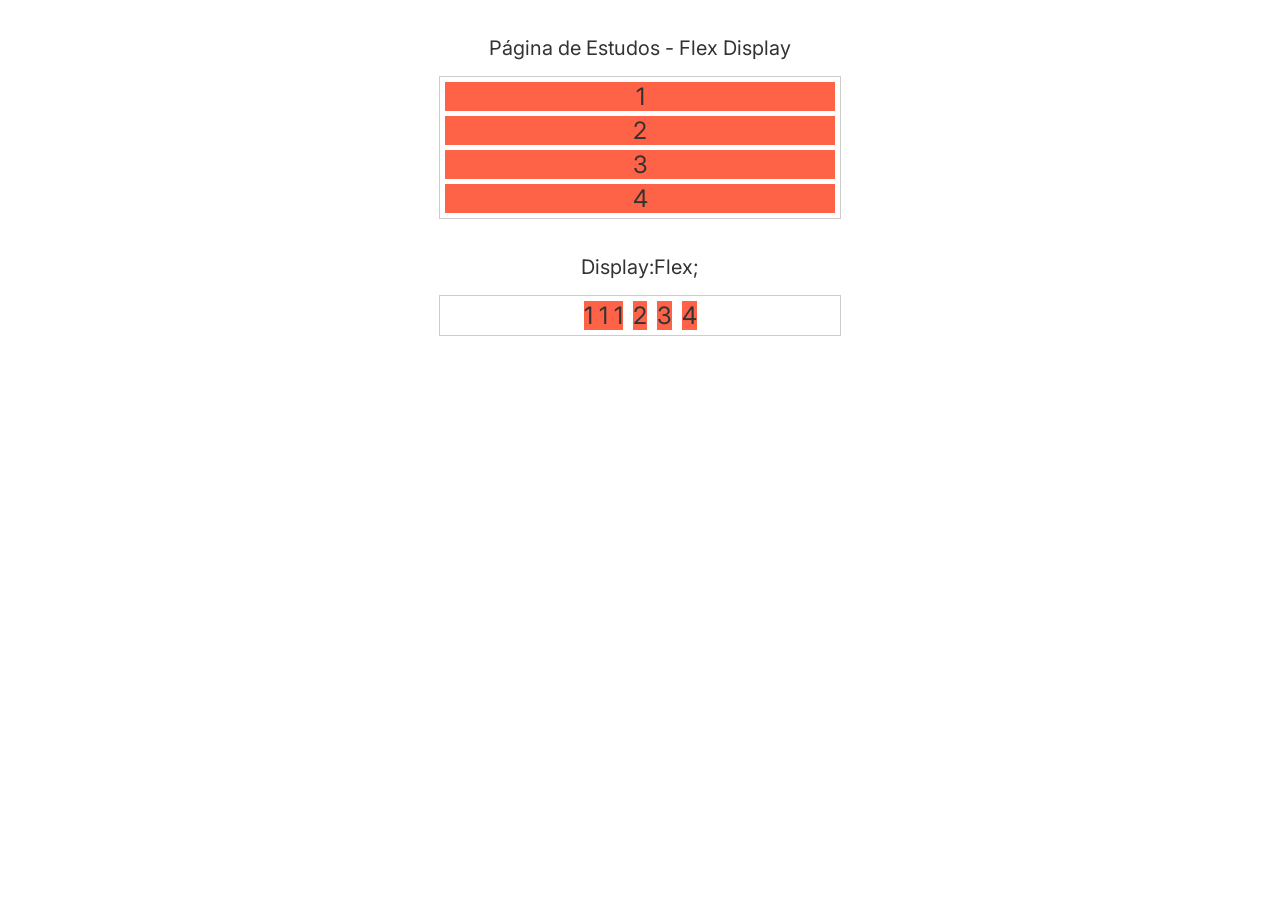
<file: index.html>
<!DOCTYPE html>
<html lang="pt-br">

<head>
    <meta charset="UTF-8">
    <meta name="viewport" content="width=device-width, initial-scale=1.0">
    <title>Grid</title>
    <link rel="stylesheet" href="_css/style.css">
    <link rel="preconnect" href="https://fonts.googleapis.com">
    <link rel="preconnect" href="https://fonts.gstatic.com" crossorigin>
    <link
        href="https://fonts.googleapis.com/css2?family=Inter:ital,opsz,wght@0,14..32,100..900;1,14..32,100..900&display=swap"
        rel="stylesheet">

</head>

<body>
    <h1>Página de Estudos - Flex Display</h1>
    <section class="container">
        <div class="item">1</div>
        <div class="item">2</div>
        <div class="item">3</div>
        <div class="item">4</div>
    </section>
    <h1>Display:Flex;</h1>
    <section class="container flex">
        <div class="item">1 1 1</div>
        <div class="item">2</div>
        <div class="item">3</div>
        <div class="item">4 </div>
    </section>
</body>

</html>
</file>
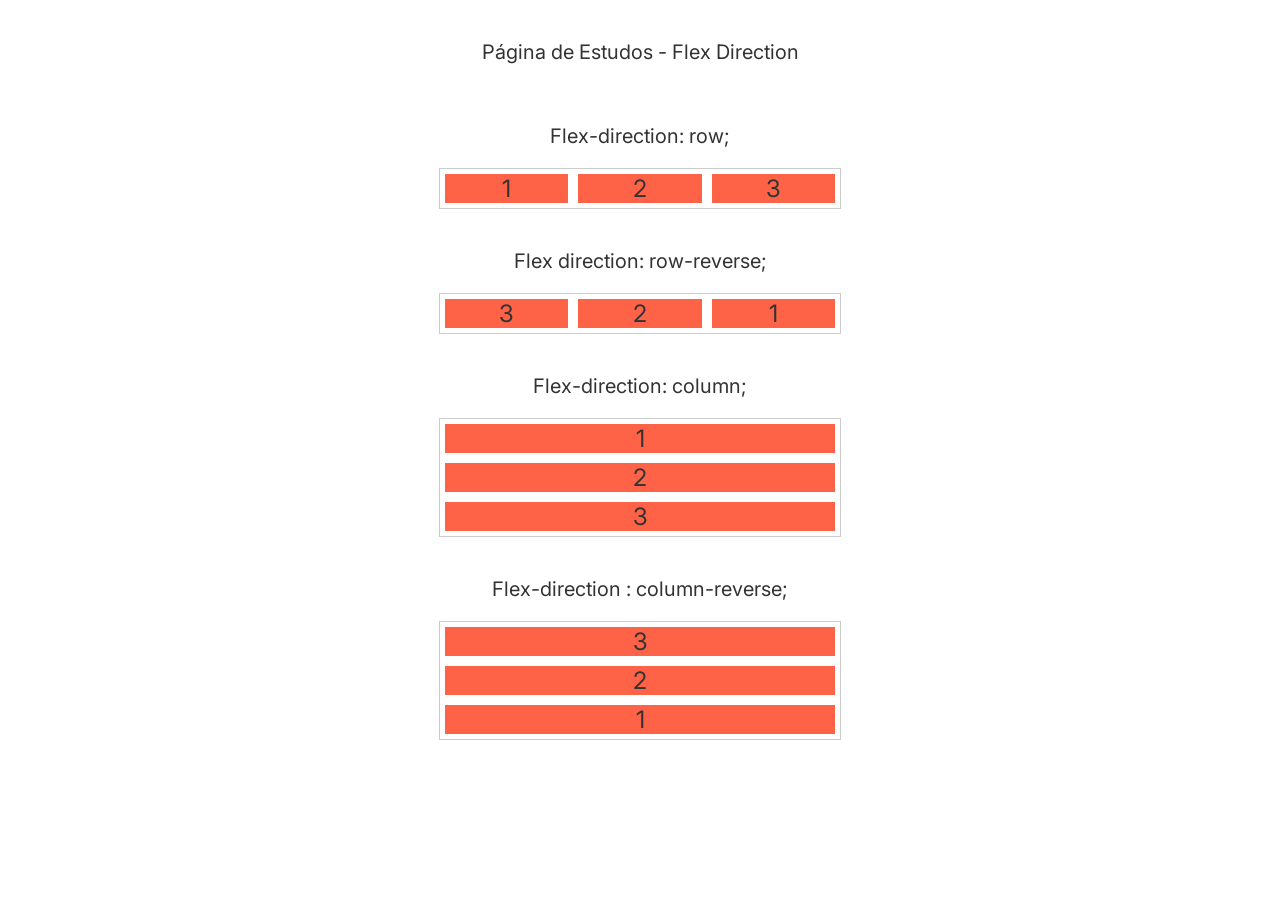
<file: direction.html>
<!DOCTYPE html>
<html lang="pt-br">

<head>
    <meta charset="UTF-8">
    <meta name="viewport" content="width=device-width, initial-scale=1.0">
    <title>Estudos</title>
    <link rel="stylesheet" href="_css/style.css">
    <link rel="preconnect" href="https://fonts.googleapis.com">
    <link rel="preconnect" href="https://fonts.gstatic.com" crossorigin>
    <link
        href="https://fonts.googleapis.com/css2?family=Inter:ital,opsz,wght@0,14..32,100..900;1,14..32,100..900&display=swap"
        rel="stylesheet">
    <link rel="stylesheet" href="_css/display.css">
</head>

<body>
    <h1>Página de Estudos - Flex Direction</h1>

    <h1>Flex-direction: row;</h1>
    <section class="container row">
        <div class="item">1</div>
        <div class="item">2</div>
        <div class="item">3</div>
    </section>

    <h1>Flex direction: row-reverse;</h1>
    <section class="container row-reverse">
        <div class="item">1</div>
        <div class="item">2</div>
        <div class="item">3</div>
    </section>

    <h1>Flex-direction: column;</h1>
    <section class="container column">
        <div class="item">1</div>
        <div class="item">2</div>
        <div class="item">3</div>
    </section>

    <h1>Flex-direction : column-reverse;</h1>
    <section class="container column-reverse">
        <div class="item">1</div>
        <div class="item">2</div>
        <div class="item">3</div>
    </section>
</body>

</html>
</file>
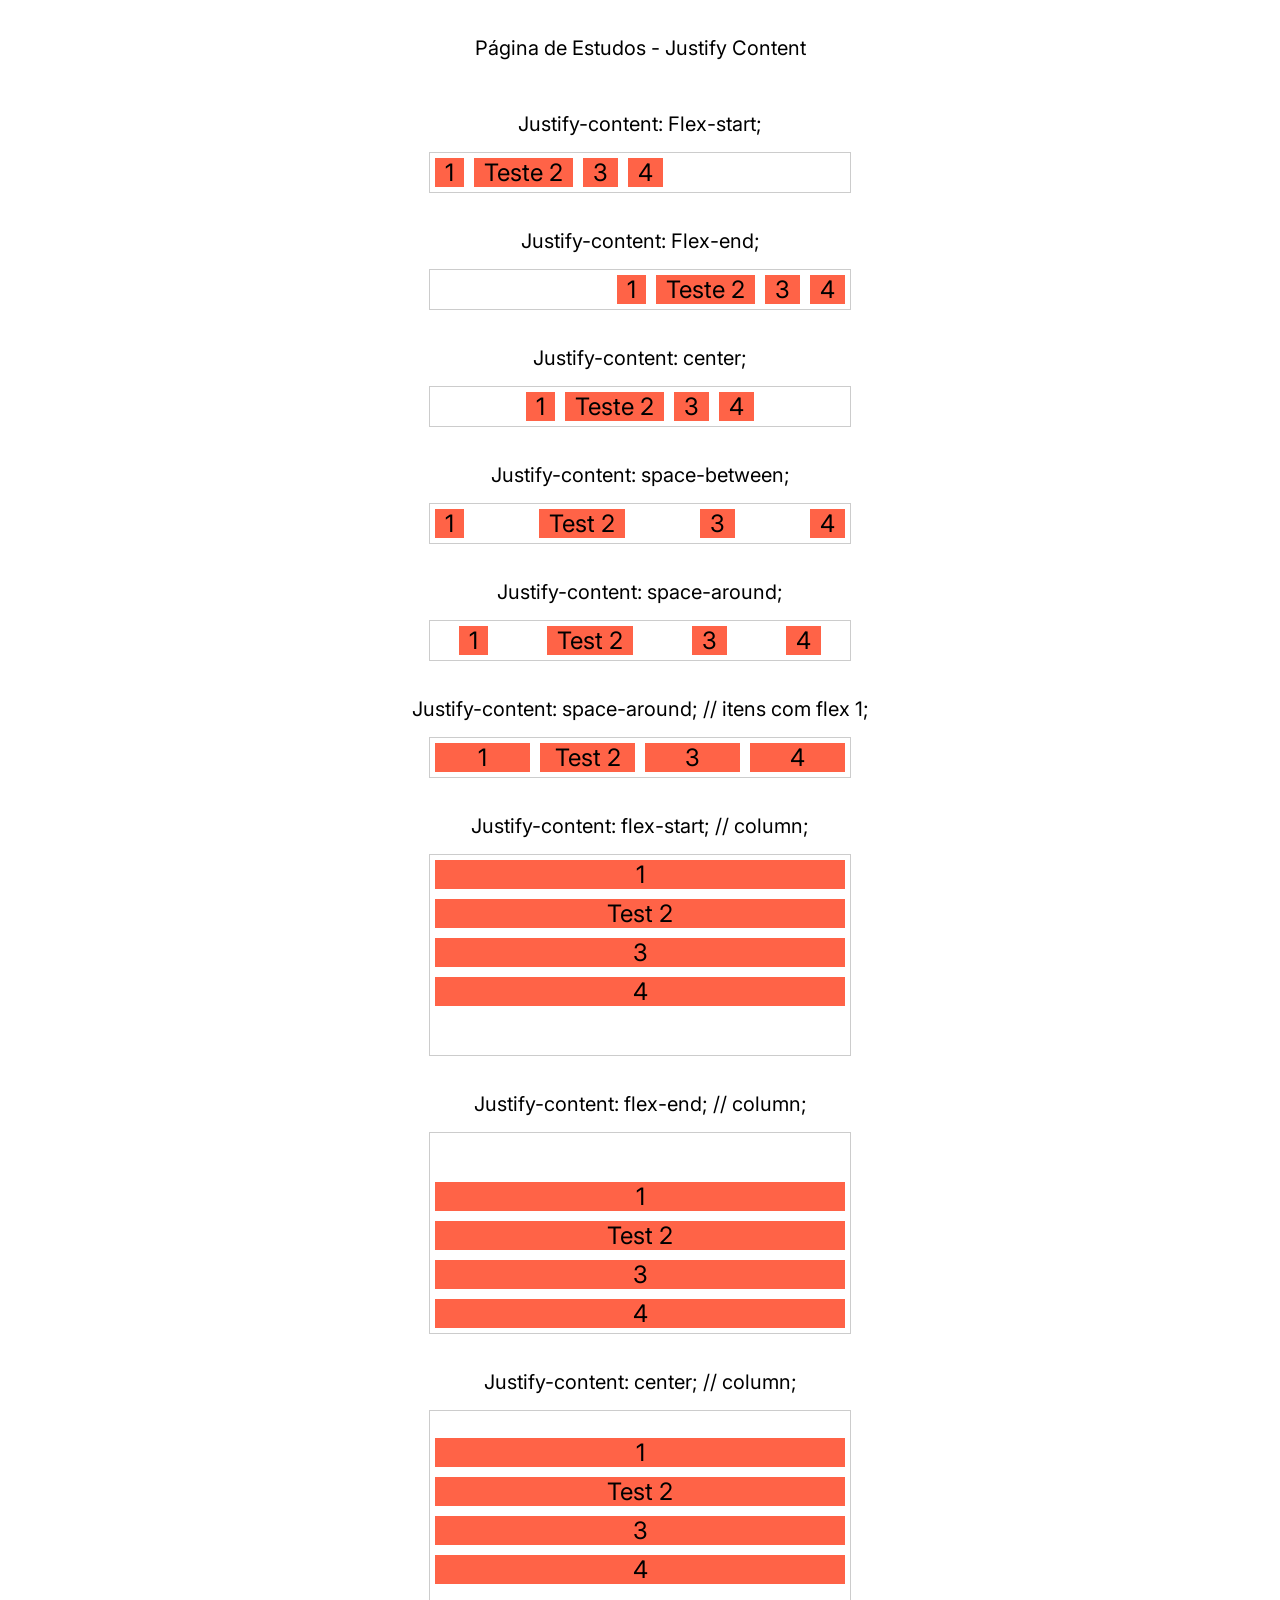
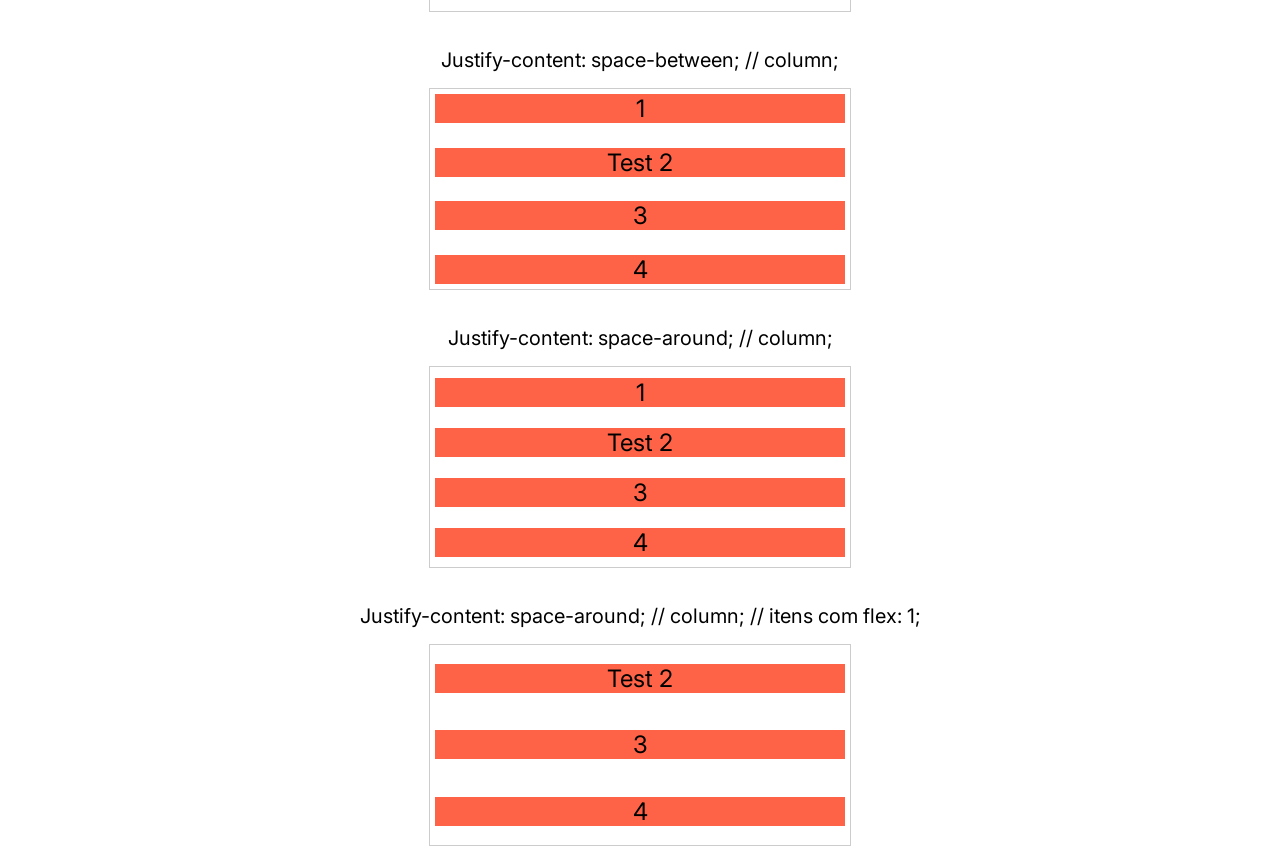
<file: justify.html>
<!DOCTYPE html>
<html lang="pt-br">

<head>
    <meta charset="UTF-8">
    <meta name="viewport" content="width=device-width, initial-scale=1.0">
    <title>Estudo</title>
    <link rel="stylesheet" href="_css/justify.css">
    <link rel="preconnect" href="https://fonts.googleapis.com">
    <link rel="preconnect" href="https://fonts.gstatic.com" crossorigin>
    <link
        href="https://fonts.googleapis.com/css2?family=Inter:ital,opsz,wght@0,14..32,100..900;1,14..32,100..900&display=swap"
        rel="stylesheet">
</head>

<body>
    <h1>Página de Estudos - Justify Content</h1>

    <h1>Justify-content: Flex-start;</h1>
    <section class="container flex-start">
        <div class="item">1</div>
        <div class="item">Teste 2</div>
        <div class="item">3</div>
        <div class="item">4</div>
    </section>

    <h1>Justify-content: Flex-end;</h1>
    <section class="container flex-end">
        <div class="item">1</div>
        <div class="item">Teste 2</div>
        <div class="item">3</div>
        <div class="item">4</div>
    </section>

    <h1>Justify-content: center;</h1>
    <section class="container center">
        <div class="item">1</div>
        <div class="item">Teste 2</div>
        <div class="item">3</div>
        <div class="item">4</div>
    </section>

    <h1>Justify-content: space-between;</h1>
    <section class="container space-between">
        <div class="item">1</div>
        <div class="item">Test 2</div>
        <div class="item">3</div>
        <div class="item">4</div>
    </section>

    <h1>Justify-content: space-around;</h1>
    <section class="container space-around">
        <div class="item">1</div>
        <div class="item">Test 2</div>
        <div class="item">3</div>
        <div class="item">4</div>
    </section>

    <h1>Justify-content: space-around; // itens com flex 1;</h1>
    <section class="container space-around">
        <div class="item flex">1</div>
        <div class="item flex">Test 2</div>
        <div class="item flex">3</div>
        <div class="item flex">4</div>
    </section>

    <h1>Justify-content: flex-start; // column;</h1>
    <section class="container flex-start column">
        <div class="item">1</div>
        <div class="item">Test 2</div>
        <div class="item">3</div>
        <div class="item">4</div>
    </section>

    <h1>Justify-content: flex-end; // column;</h1>
    <section class="container flex-end column">
        <div class="item">1</div>
        <div class="item">Test 2</div>
        <div class="item">3</div>
        <div class="item">4</div>
    </section>

    <h1>Justify-content: center; // column;</h1>
    <section class="container center column">
        <div class="item">1</div>
        <div class="item">Test 2</div>
        <div class="item">3</div>
        <div class="item">4</div>
    </section>

    <h1>Justify-content: space-between; // column;</h1>
    <section class="container space-between column">
        <div class="item">1</div>
        <div class="item">Test 2</div>
        <div class="item">3</div>
        <div class="item">4</div>
    </section>

    <h1>Justify-content: space-around; // column;</h1>
    <section class="container space-around column">
        <div class="item">1</div>
        <div class="item">Test 2</div>
        <div class="item">3</div>
        <div class="item">4</div>
    </section>

    <h1>Justify-content: space-around; // column; // itens com flex: 1;</h1>
    <section class="container space-around column">
        <div class="item">Test 2</div>
        <div class="item">3</div>
        <div class="item">4</div>
    </section>

</body>

</html>
</file>
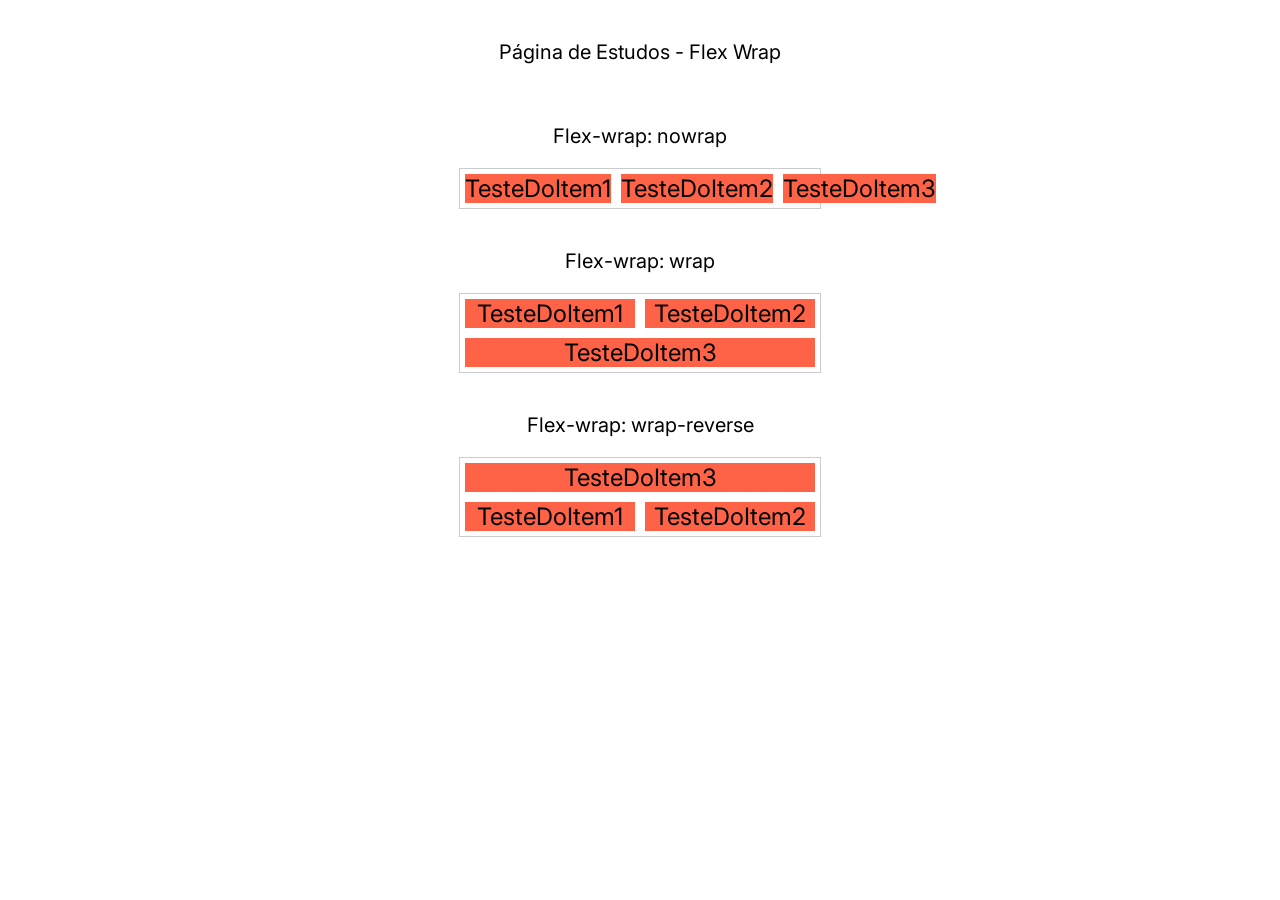
<file: wrap.html>
<!DOCTYPE html>
<html lang="pt-br">

<head>
    <meta charset="UTF-8">
    <meta name="viewport" content="width=device-width, initial-scale=1.0">
    <title>Estudos</title>
    <link rel="stylesheet" href="_css/wrap.css">
    <link rel="stylesheet" href="_css/wrap.css">
    <link rel="preconnect" href="https://fonts.googleapis.com">
    <link rel="preconnect" href="https://fonts.gstatic.com" crossorigin>
    <link
        href="https://fonts.googleapis.com/css2?family=Inter:ital,opsz,wght@0,14..32,100..900;1,14..32,100..900&display=swap"
        rel="stylesheet">
</head>

<body>
    <h1>Página de Estudos - Flex Wrap</h1>
    <!-- necessario definir um conteudo que nao possa ser quebrado. Palavra ou img. Se for uma frase ela vai quebrar antes de ultrapasar o container. -->
    <h1>Flex-wrap: nowrap</h1>
    <section class="container nowrap">
        <div class="item">TesteDoItem1</div>
        <div class="item">TesteDoItem2</div>
        <div class="item">TesteDoItem3</div>
    </section>

    <h1>Flex-wrap: wrap</h1>
    <section class="container wrap">
        <div class="item">TesteDoItem1</div>
        <div class="item">TesteDoItem2</div>
        <div class="item">TesteDoItem3</div>
    </section>

    <h1>Flex-wrap: wrap-reverse</h1>
    <section class="container wrap-reverse">
        <div class="item">TesteDoItem1</div>
        <div class="item">TesteDoItem2</div>
        <div class="item">TesteDoItem3</div>
    </section>
</body>

</html>
</file>
<file: _css/style.css>
body {
    font-family: 'Inter', sans-serif;
    color: #333;
}

.item {
    margin: 5px;
    background: tomato;
    text-align: center;
    font-size: 1.5em;
}

.item:hover {
    background-color: white;
    color: tomato;
    border: 1px solid tomato;
}

.container {
    max-width: 400px;
    margin: 0 auto;
    border: 1px solid #cccccc;
}


h1 {
    text-align: center;
    margin: 20px 0 0 0;
    font-size: 1.25em;
    font-weight: normal;
    padding: 1rem;
}

.flex {
    display: flex;
    justify-content: center;
}
</file>
<file: _css/display.css>
.row{
    flex-direction: row;
}

.row-reverse{
    flex-direction: row-reverse;
}

.column{
    flex-direction: column;
}

.column-reverse{
    flex-direction: column-reverse;
}

.container{
    max-width: 400px;
    margin: 0 auto;
    display: flex;
    border: 1px solid #ccc;
}

.item{
    /* flex, vai fazer com que o item se expanda ocupando o tamanho do máximo do container */
    flex:1;
    margin: 5px;
    background: tomato;
    text-align: center;
    font-size: 1.5em;
}

.item:hover{
    background-color: white;
    color: tomato;
    border: 1px solid tomato;
}

h1{
    text-align: center;
    margin: 20px 0 0 0;
    font-size: 1.25em;
    font-weight: normal;
    padding: 1em;
}

body{
    font-family: 'Inter', sans-serif;
}
</file>
<file: _css/justify.css>
body{
    font-family: 'inter',sans-serif;
}

h1 {
    text-align: center;
    margin: 20px 0 0 0;
    font-size: 1.25em;
    font-weight: normal;
    padding: 1rem;
}

.flex-start{
    justify-content: flex-start;
}

.flex-end{
    justify-content: flex-end;
}

.center{
    justify-content: center;
}

.space-between{
    justify-content: space-between;
}

.space-around{
    justify-content: space-around;
}

.container{
    max-width: 420px;
    margin: 0 auto;
    display: flex;
    border: 1px solid #ccc;
}

.column{
    min-height: 200px;
    flex-direction: column;
}

.item:hover{
    background-color: white;
    color: tomato;
    border: 1px solid tomato;
}

.item{
    margin: 5px;
    padding: 0 10px;
    background: tomato;
    text-align: center;
    font-size: 1.5em;
}

/* mostra que o conteudo deve expandir */
.flex{
    flex: 1;
}
</file>
<file: _css/wrap.css>
body {
    font-family: 'Inter', sans-serif;
}

.nowrap {
    flex-wrap: nowrap;
}

.wrap {
    flex-wrap: wrap;
}

.wrap-reverse {
    flex-wrap: wrap-reverse;
}

.container {
    max-width: 360px;
    margin: 0 auto;
    display: flex;
    border: 1px solid #ccc;
}

.item{
    flex: 1;
    margin: 5px;
    background: tomato;
    text-align: center;
    font-size: 1.5em;
}

.item:hover{
    background-color: white;
    color: tomato;
    border: 1px solid tomato;
}

h1{
    text-align: center;
    margin: 20px 0 0 0;
    font-size: 1.25em;
    font-weight: normal;
    padding: 1em;
}
</file>
